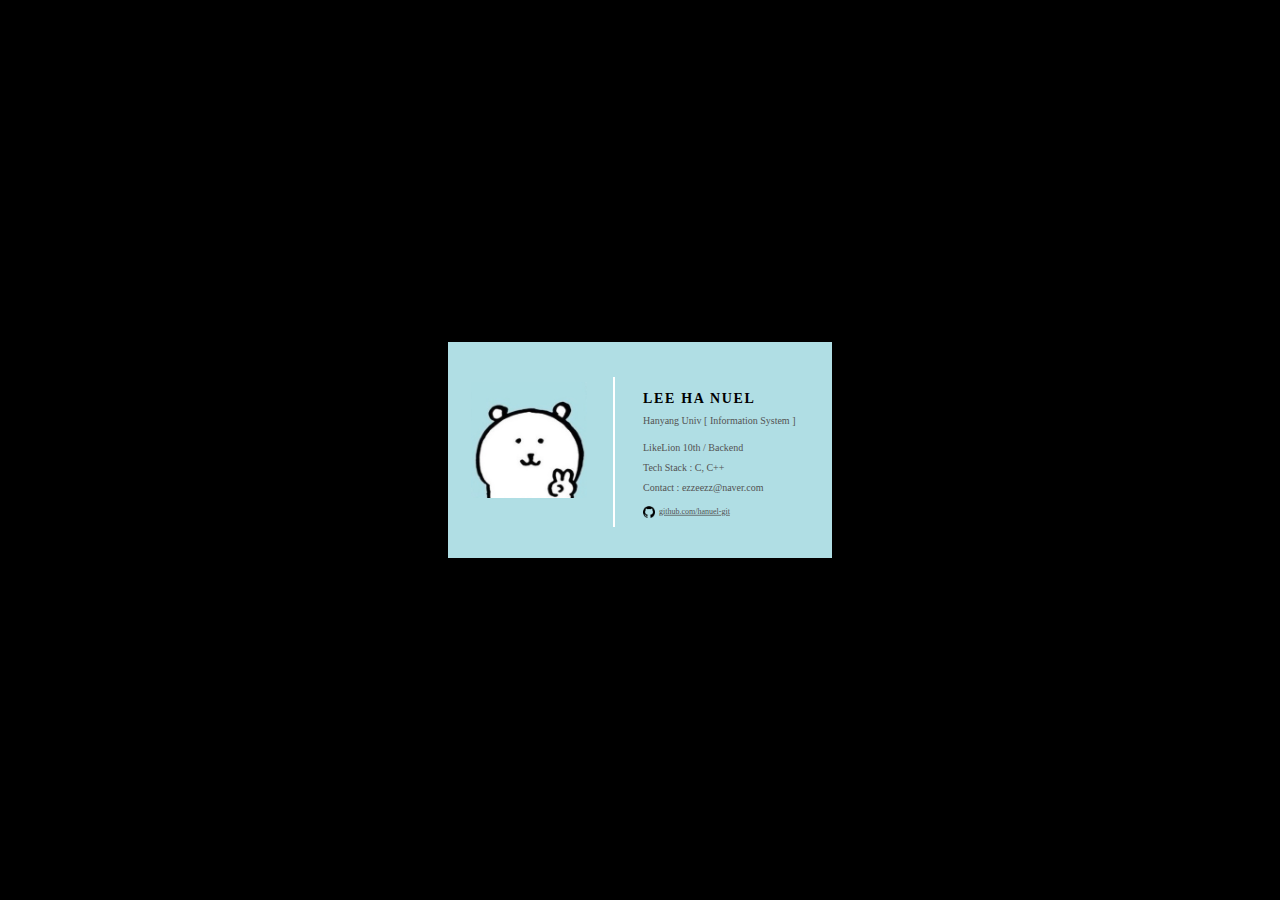
<file: Hanuel/week1/namecard/index.html>
<!DOCTYPE html>
<html>
  <head>
    <title>Hanuel's namecard</title>
    <meta charset="UTF-8" />
    <link rel="stylesheet" href="style.css" />
  </head>

  <body style="margin: 0px">
    <div class="back">
      <div class="main">
        <img
          src="images/gom.jpeg"
          width="580px"
          height="580px"
          style="top: 200px; left: 115px;"
        />
        <div class="half-line"></div>
        <div class="name">LEE HA NUEL</div>

        <div class="subtext" style="top: 365px">Hanyang Univ [ Information System ]</div>
        <div class="subtext" style="top: 500px">LikeLion 10th / Backend</div>
        <div class="subtext" style="top: 600px">Tech Stack : C, C++</div>
        <div class="subtext" style="top: 700px">Contact : ezzeezz@naver.com</div>
      
        <img 
          class="sns-img"
          src="images/Github.png"
          style="top:820px; left: 975px">
        <a
          class="url"
          href="https://github.com/hanuel-git"
          style="top: 825px; left: 1055px"
          >github.com/hanuel-git</a>
      </div>
    </div>
  </body>
</html>
</file>
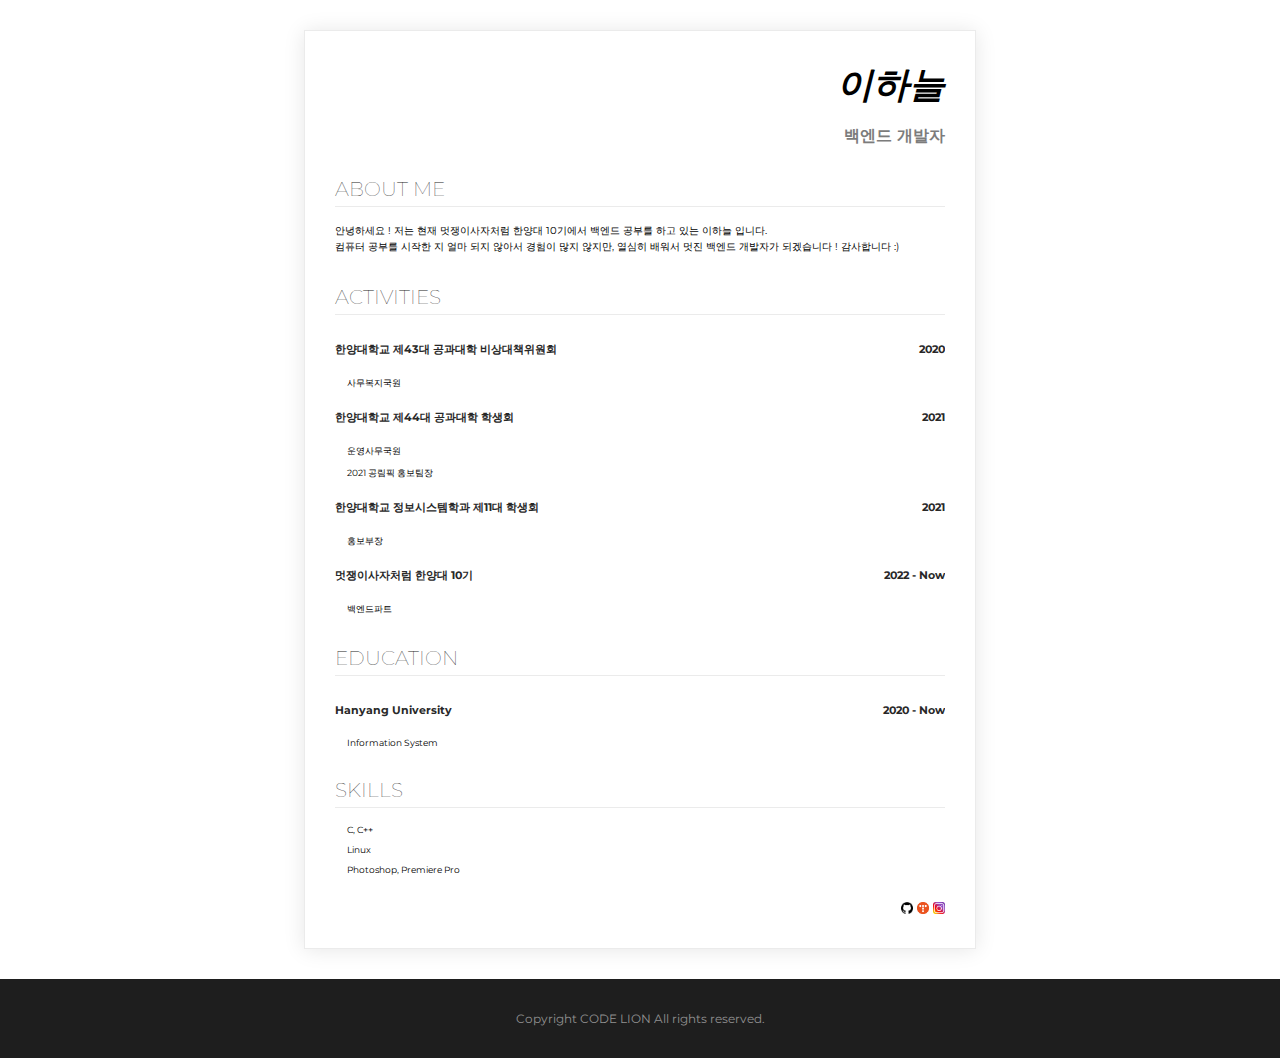
<file: Hanuel/week1/resume/index.html>
<!DOCTYPE html>
<html>
<head>
  <meta charset="UTF-8">
  <title>이하늘의 이력서</title>
  <link rel="stylesheet" href="styles.css">
</head>
<body>
  <div class="mainbox">
    <div class="title-box">
      <h1>이하늘</h1>
      <p class="name-text">백엔드 개발자</p>
    </div>
    <section>
      <h2>ABOUT ME</h2>
      <p class="about-me-text">
        안녕하세요 ! 저는 현재 멋쟁이사자처럼 한양대 10기에서 백엔드 공부를 하고 있는 이하늘 입니다.
        <br> 컴퓨터 공부를 시작한 지 얼마 되지 않아서 경험이 많지 않지만, 열심히 배워서 멋진 백엔드 개발자가 되겠습니다 ! 감사합니다 :)
      </p>
    </section>
    <section>
        <h2>ACTIVITIES</h2>

        <div class="float-wrap">
          <p class="title-text">한양대학교 제43대 공과대학 비상대책위원회</p>
          <p class="year-text">2020</p>
        </div>
        <p class="desc-text">사무복지국원</p>

        <div class="float-wrap">
          <p class="title-text">한양대학교 제44대 공과대학 학생회</p>
          <p class="year-text">2021</p>
        </div>
        <p class="desc-text">운영사무국원</p>
        <p class="desc-text">2021 공림픽 홍보팀장</p>

        <div class="float-wrap">
          <p class="title-text">한양대학교 정보시스템학과 제11대 학생회</p>
          <p class="year-text">2021</p>
        </div>
        <p class="desc-text">홍보부장</p>

        <div class="float-wrap">
          <p class="title-text">멋쟁이사자처럼 한양대 10기</p>
          <p class="year-text">2022 - Now</p>
        </div>
        <p class="desc-text">백엔드파트</p>
      </section>

    <section>
      <h2>EDUCATION</h2>
      <div class="float-wrap">
          <p class="title-text">Hanyang University</p>
          <p class="year-text">2020 - Now</p>
      </div>
      <p class="desc-text">Information System</p>
    </section>

    <section>
      <h2>SKILLS</h2>
      <p class="desc-text">C, C++</p>
      <p class="desc-text">Linux</p>
      <p class="desc-text">Photoshop, Premiere Pro</p>
    </section>

    <div class="sns-wrap">
      <a href="https://github.com/hanuel-git"><img class="sns-img" src="images/Github.png"></a>
      <a href="https://oingggum.tistory.com/"><img class="sns-img" src="images/tistory.png"></a>
      <a href="https://www.instagram.com/leehanuel_/"><img class="sns-img" src="images/Instagram.png"></a>
    </div>
  </div>
  <footer>
      <p>Copyright CODE LION All rights reserved. </p>
  </footer>
</body>
</html>
</file>
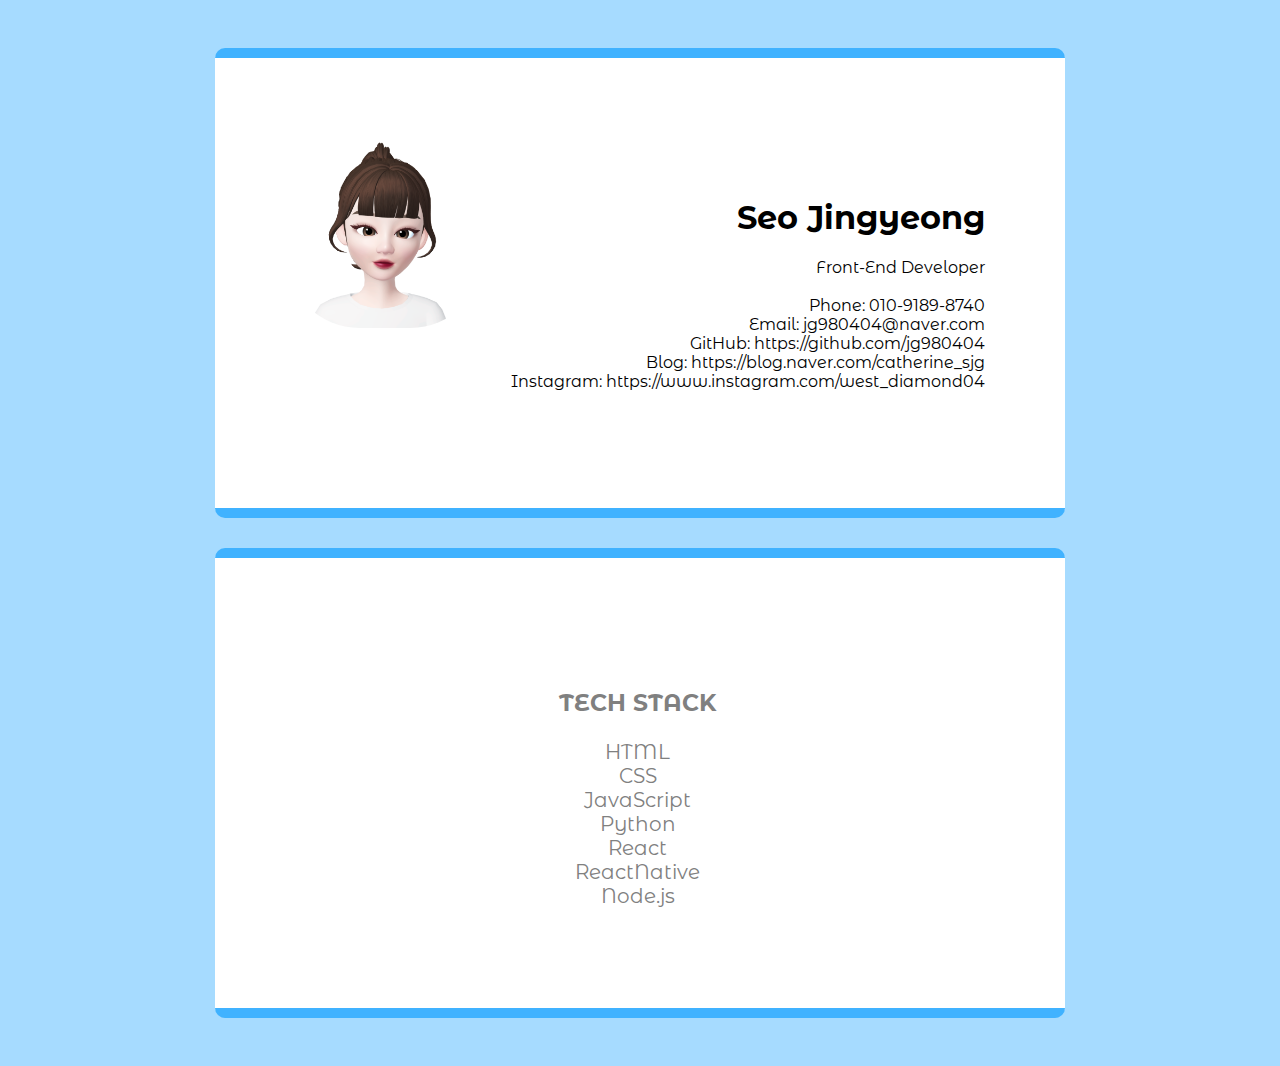
<file: JinGyeong/week1/namecard/index.html>
<!DOCTYPE html>
<html>
<head>
	<title>JG Buisiness Card</title>
	<link rel="stylesheet" href="style.css">
	<link rel="preconnect" href="https://fonts.gstatic.com">
	<link href="https://fonts.googleapis.com/css2?family=Montserrat+Alternates&display=swap" rel="stylesheet">	
</head>
<body>
	<div class="front">
		<img src="images/Catherine.png" class="image">
		<div class="info">
			<h1>Seo Jingyeong</h1>
			Front-End Developer<br><br>
			Phone: 010-9189-8740<br>
			Email: jg980404@naver.com<br>
			GitHub: https://github.com/jg980404<br>
			Blog: https://blog.naver.com/catherine_sjg<br>
			Instagram: https://www.instagram.com/west_diamond04
		</div>
	</div>
	
	<div class="back">
		<ul class="tech_stack">
			<h3>TECH STACK</h3>
			<li>HTML</li>
			<li>CSS</li>
      <li>JavaScript</li>
			<li>Python</li>
			<li>React</li>
      <li>ReactNative</li>
      <li>Node.js</li>
		</ul>
	</div>
</body>
</html>
</file>
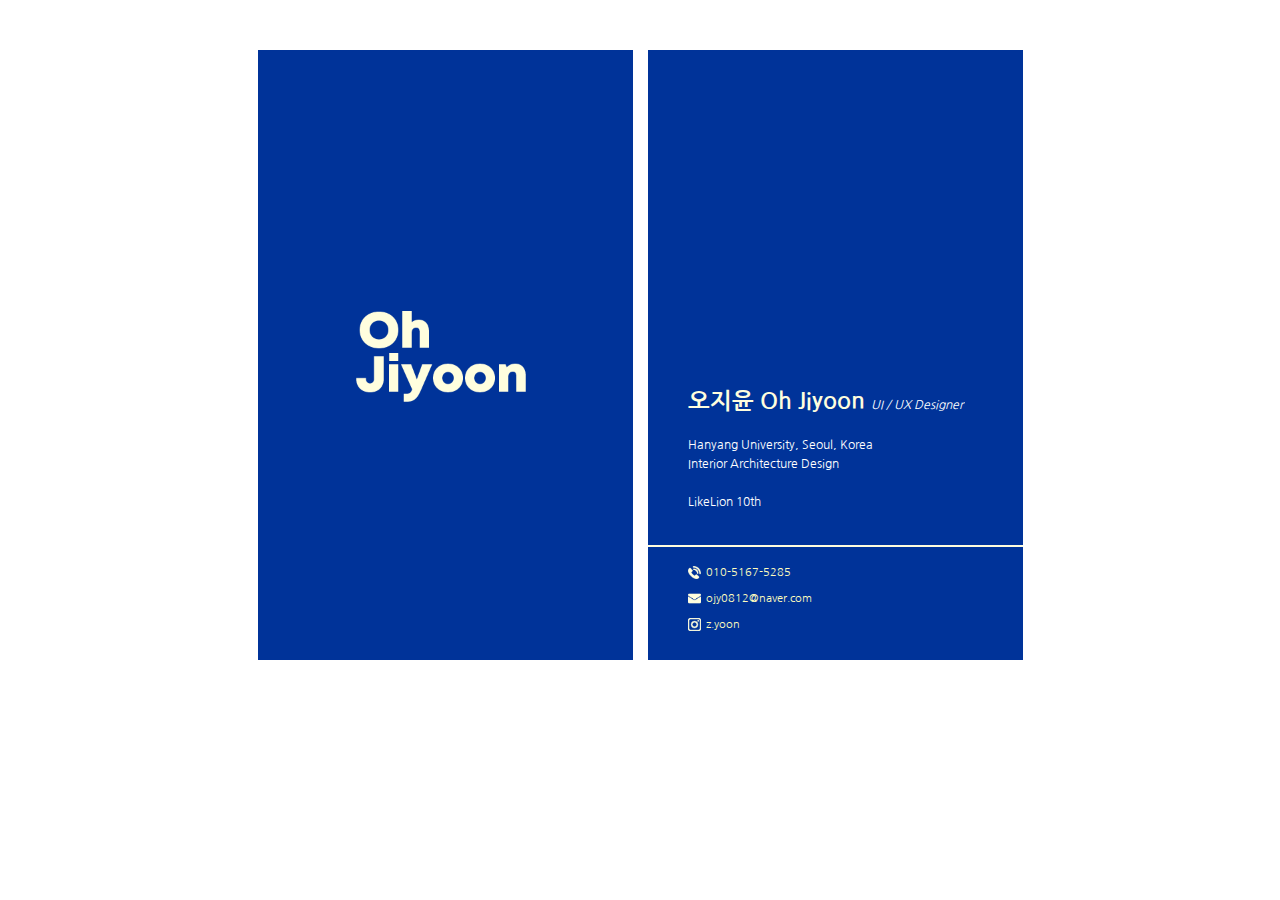
<file: Jiyoon/week1/namecard/index.html>
<!DOCTYPE HTML>
<html>
<head>
    <meta charset="UTF-8">
    <title>오지윤 Oh Jiyoon</title>
    <link rel="stylesheet" href="style.css">
</head>

<body>
<div class="box">
    <div class="front">
        <img class="logo" src="images/logo.png">
    </div>

    <div class="back">
        <div class="info">
             <p class="name">오지윤 Oh Jiyoon <span class="sub">UI / UX Designer</span></p>   
             <div class=sub-title>Hanyang University, Seoul, Korea
                                  <br>Interior Architecture Design
                                  <br>
                                  <br>LikeLion 10th</div>
         </div>

        <div class="contact">
            <div class="cont-icon"><img class="icon" src="images/phone.png"><span class="cont-text">010-5167-5285</span></div>
            <div class="cont-icon"><img class="icon" src="images/mail.png"><span class="cont-text">ojy0812@naver.com</span></div>
            <div class="cont-icon"><img class="icon" src="images/insta.png"><span class="cont-text"><a class=url href="http://instagram.com/z.yoon">z.yoon</a></span></div>
        </div>
    </div>
</div>

</body>
</html>
</file>
<file: Hanuel/week1/namecard/style.css>
body * {
  position: absolute;
  box-sizing: border-box;
  /*border: 1px solid tomato*/;
}

.back {
  display: flex;
  justify-content: center;
  align-items: center;
  background-color: black;
  width: 100%;
  height: 100%;
}

.main{
  width: 1920px;
  height: 1080px;
  background-color: rgb(176,222,228,1);
  transform: scale(0.2, 0.2);
}

.half-line {
  top: 175px;
  left: 823px;
  width: 12px;
  height: 752px;
  background: white 0% 0% no-repeat padding-box;
}

.name {
  top: 255px;
  left: 975px;
  width: 584px;
  height: 73px;
  text-align: left;
  font: bold normal normal 70px/50px Beirut;
  letter-spacing: 8.4px;
  color: #000000;
}

.subtext {
  left: 975px;
  width: 800px;
  text-align: left;
  font-size: 50px;
  color: #535353;
}

.sns-img {
  width: 60px;
  height: 60px;
}

.url {
  font-size: 40px;
  color: #535353;
}
</file>
<file: Hanuel/week1/resume/styles.css>
@import url('https://fonts.googleapis.com/css?family=Montserrat:100,200,300,400,500,600,700,800&display=swap');

* {
    font-family: 'Montserrat';
}

body,h1,h2 {
    margin:0px;
    padding:0px;
}


body {
    min-width: fit-content;
}

h1 {
    font-size:36px;
    font-weight: bold;
    font-style: italic;
}


h2 {
    font-size:20px;
    color:#282828;
    font-weight: lighter;
    margin-top: 30px;
    margin-bottom: 16px;
    border-bottom: 1px solid #ebebeb;
    padding-bottom: 5px;
}

.name-text {
    font-size:16px;
    color:#7c7c7c;
    font-weight: bold;
}

.about-me-text {
    font-size:10px;
    line-height: 16px;
}

.mainbox {
    width: 610px;
    padding: 30px;
    margin: 30px;
    margin-right: auto;
    margin-left: auto;
    border: 1px solid #ebebeb;
    box-shadow: 0 1px 20px 0 rgba(0, 0, 0, 0.1);
}

.title-box {
    text-align: right;
}

section {
    margin-bottom:24px;
}

.float-wrap {
    overflow: hidden;
}

.title-text {
    font-size:11px;
    font-weight: bold;
    color: #282828;
    float: left;
}

.year-text{
    font-size:11px;
    font-weight: bold;
    color: #282828;
    float: right;
}

.desc-text {
    font-size: 9px;
    padding-left: 12px;
}

.desc-subtext {
    font-size: 9px;
    color:#282828;
    padding-left: 20px;
}

.sns-img {
    width:12px;
    height:12px;
}

.sns-wrap {
    text-align:right;
}

footer {
    text-align: center;
    background-color: #1e1e1e;
    padding: 20px;
    font-size: 12px;
    color: #919191;
}
</file>
<file: JinGyeong/week1/namecard/style.css>
body {
    background-color: #a6dbff;
    padding-top: 40px;
    padding-bottom: 40px;
}

div {
    font-family: Montserrat Alternates;
}

.front {
    background-color: white;
    border-top: 10px solid #40b2ff;
    border-bottom: 10px solid #40b2ff;
    border-radius: 10px;
    margin: 0 auto;
    margin-bottom: 10px;
    width: 850px;
    height: 450px;
    position: relative;
}

.image {
    width: 200px;
    height: 200px;
    border-radius: 75px;
    margin-top: 70px;
    margin-left: 70px;
    position: absolute;
}

.info {
    text-align: right;
    margin-top: 140px;
    margin-right: 80px;
}

.back {
    background-color: white;
    border-top: 10px solid #40b2ff;
    border-bottom: 10px solid #40b2ff;
    border-radius: 10px;
    margin: 0 auto;
    margin-top: 30px;
    width: 850px;
    height: 450px;
}

.tech_stack{
    margin-top: 130px;
    margin-right: 45px;
    color: gray;
    text-align: center;
    font-size: 20px;
    list-style: none;
}
</file>
<file: Jiyoon/week1/namecard/style.css>
@import url('https://fonts.googleapis.com/css2?family=Nanum+Gothic:wght@400;700;800&display=swap');
* {
    font-family: 'Nanum Gothic';
}



.box{
    display: flex;
    justify-content: center;
    margin-top: 50px;
}

.front{
    width: 375px;
    height: 610px;
    background-color: #003399;
    margin-right: 15px;
    display: flex;
    align-items: center;
    justify-content: center;
}

.back{
    width: 375px;
    height: 610px;
    background-color: #003399;
}

.logo{
    width: 200px;
    height: 200px;
}


.name{
    margin-top: 340px;
    color: #fffede;
    font-size: 23px;
    font-weight: bolder;   
}

.sub{
    color: white;
    font-size: 12px;
    font-weight: lighter;
    font-style: italic;
}

.sub-title{
    color: white;
    font-size: 12px;
    font-weight: normal;
    line-height: 19px;
}

.info{
    margin-left: 40px;
}

.contact{
    margin-top: 33px;
    padding-top: 7px;
    border-top: 2px solid #fffede;
    font-size : 11px;
    color: #fffebe;
    font-weight: light;    
    display: flex;
    flex-direction: column;
}

.icon{
    height: 13px;
    width: 13px;
}

.cont-text{
    color: #fffebe;
    margin-left: 5px;
}

.cont-icon{
    margin-left: 40px;
    margin-top: 12px;
    display: flex;
}

.url{
    text-decoration: none;
    color:#fffebe;
}
</file>
